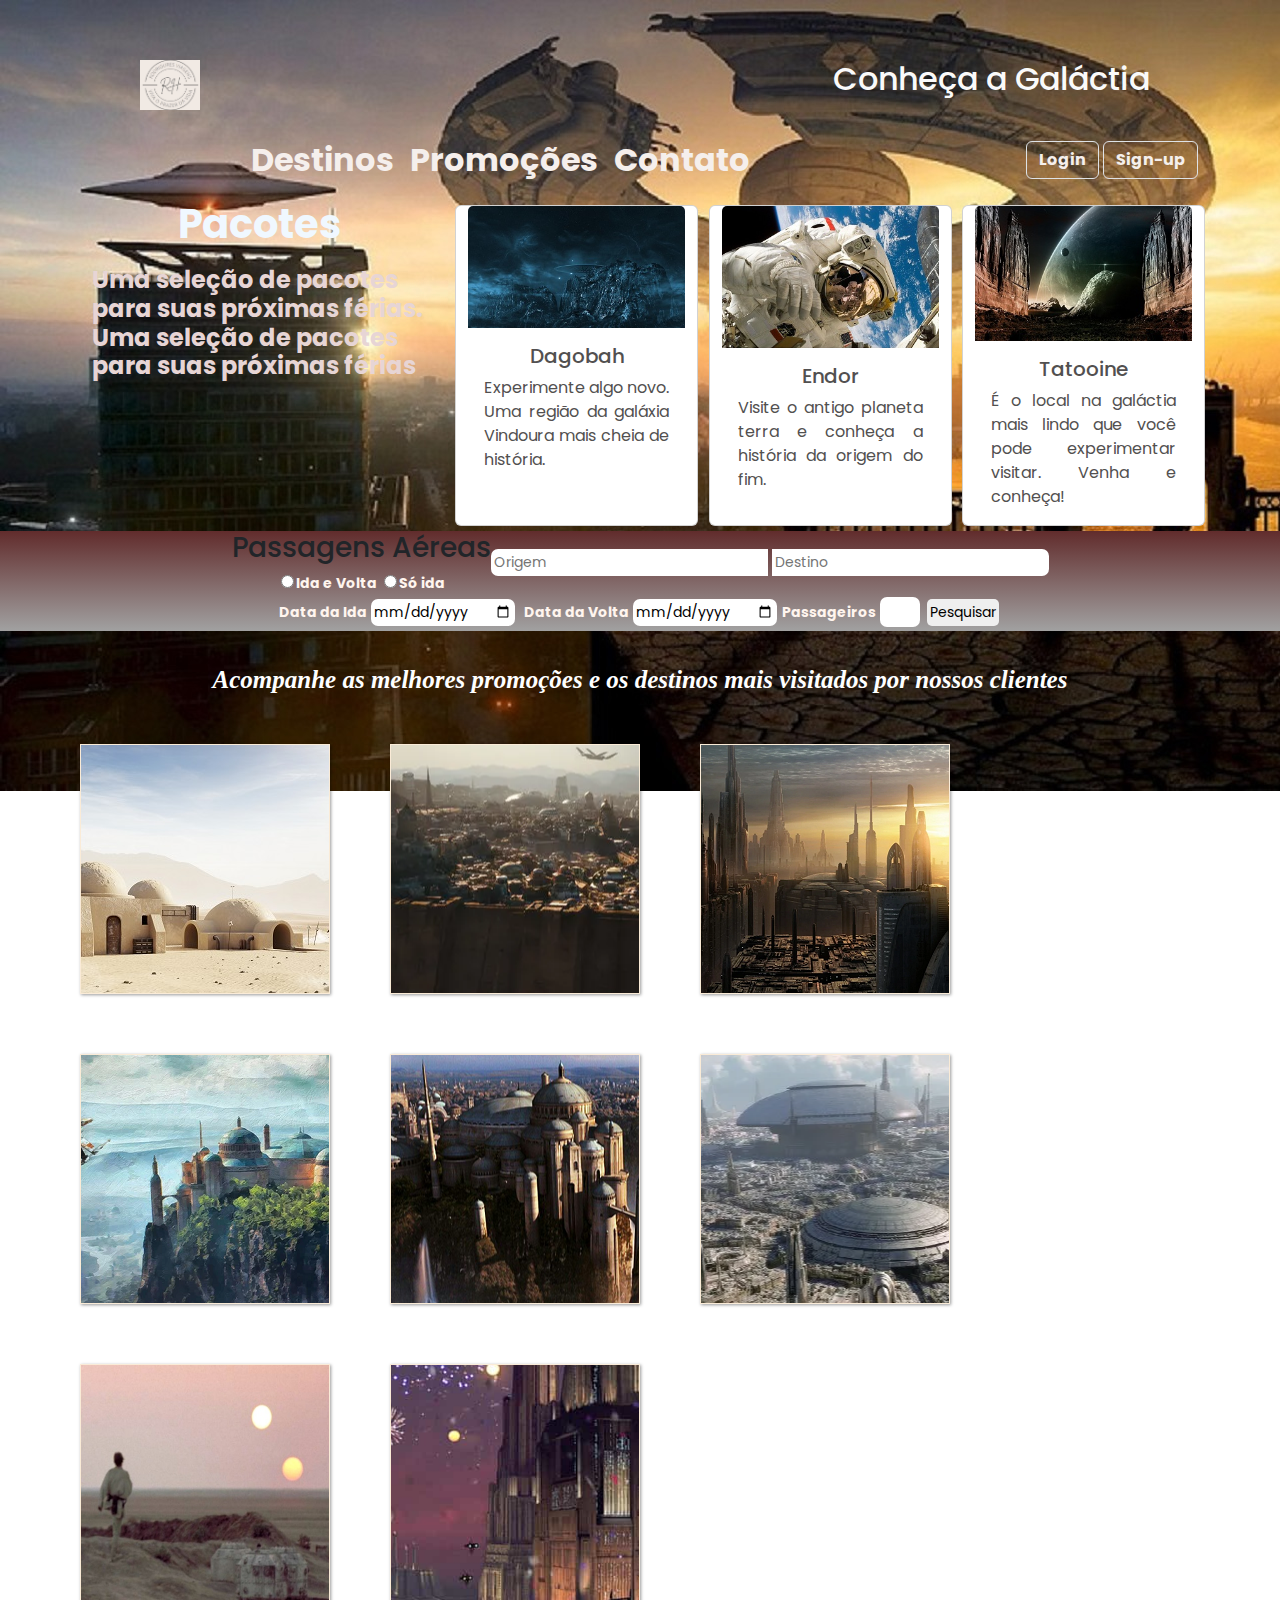
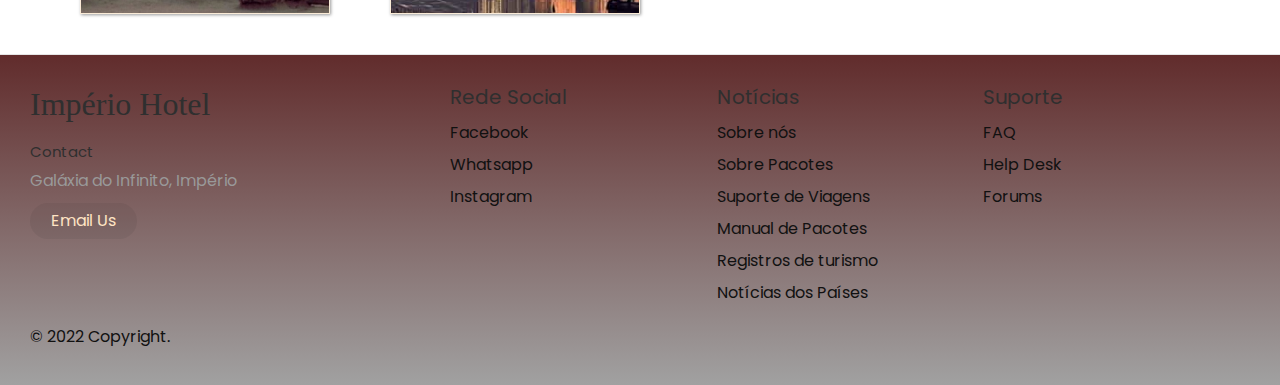
<file: index.html>
<!DOCTYPE html>
<html lang="pt-br">

<head>
    <meta charset="UTF-8">
    <meta http-equiv="X-UA-Compatible" content="IE=edge">
    <meta name="viewport" content="width=device-width, initial-scale=1.0">
    <title>Império Hotel</title>
    <link rel="stylesheet" href="css/bootstrap.min.css">
    <link rel="stylesheet" href="css/style.css">
    <link rel="stylesheet" href="css/segundaSecao.css">
    <link rel="stylesheet" href="css/footer.css">
    <link rel="shortcut icon" href="fotos/primeira.jpg" type="image/x-icon">
</head>

<body>
    <!-- Navigation-->
    <main class="todo">
      <div class="container">
        <div class="row">
          <div class="redeS col-2">
            <a href="index.html"><img src="fotos/logo.jpg" width="60px" height="50px" alt=""></a>
          </div>
          <div class="redeS col-10">
            <h2>Conheça a Galáctia</h2>
          </div>
        </div>
      </div>
      <nav class="navbar navbar-expand-sm">
          <div class="container">
              <div class="collapse navbar-collapse" id="navbarSupportedContent">
                  <ul class="navbar-nav m-auto">
                      <li class="nav-item">
                          <a class="nav-link" aria-current="page" href="Paginas/Destinos.html">Destinos</a>
                      </li>
                      <li class="nav-item">
                          <a class="nav-link" href="Paginas/Promocoes.html">Promoções</a>
                      </li>
                      <li class="nav-item">
                          <a class="nav-link" href="Paginas/Contato.html">Contato</a>
                      </li>
                  </ul>
                  <div class="col-sm-3 text-end">
                      <button type="button" class="btn border">Login</button>
                      <button type="button" class="btn border">Sign-up</button>
                  </div>
              </div>
          </div>
      </nav>

      <!--Content primeiro-->
      <div class="container-xl">
          <div class="row">
              <div class="col-4">
                  <div style="text-align: center; text-shadow: 7px;">
                      <h1><strong>Pacotes</strong></h1>
                  </div>
                  <div style="padding: 10px; color: rgb(231, 213, 213); font-size: 20px;">
                      <h4><strong>Uma seleção de pacotes para suas próximas férias. Uma seleção de pacotes para suas
                              próximas férias</strong></h4>
                  </div>
              </div>
              <div class="col-8">
                  <div class="row justify-content-evenly">
                      <div class="card">
                          <img src="fotos/fotos01.jpg" class="card-img-top" alt="...">
                          <div class="card-body">
                              <h5 class="card-title" style="text-align: center;">Dagobah</h5>
                              <p class="card-text">Experimente algo novo. Uma região da galáxia Vindoura mais cheia de
                                  história.</p>
                          </div>
                      </div>
                      <div class="card">
                          <img src="fotos/fotos02.jpg" class="card-img-top" alt="...">
                          <div class="card-body">
                              <h5 class="card-title" style="text-align: center;">Endor</h5>
                              <p class="card-text">Visite o antigo planeta terra e conheça a história da origem do
                                  fim.</p>
                          </div>
                      </div>
                      <div class="card">
                          <img src="fotos/fotos03.jpg" class="card-img-top" alt="...">
                          <div class="card-body">
                              <h5 class="card-title" style="text-align: center;">Tatooine</h5>
                              <p class="card-text">É o local na galáctia mais lindo que você pode experimentar
                                  visitar. Venha e conheça!</p>
                          </div>
                      </div>
                  </div>

              </div>
          </div>
      </div>
      <!-- Sessão do Pedido de Passagem -->
      <section>
        <div class="formulario-passagem">
        <div class="radio1">
            <h3>Passagens Aéreas</h3>
            <label for="radio-idaevolta"><input type="radio" class="radio" name="destino" id="radio-idaevolta">Ida e Volta</label>
            
            <label for="radio-soida"><input type="radio" class="radio" name="destino" id="radio-soida">Só ida</label>
                    
        </div>

        <div>
          <!-- <label for="origem">Origem</label> -->
          <input type="text" placeholder="Origem" id="origem" class="origem">
          <!-- <label for="destino">Destino</label> -->
          <input type="text" placeholder="Destino" id="destino" class="destino">
        </div>

        <div>
          <label for="dataida">Data da Ida</label>
          <input type="date" id="dataida">
          <label for="datavolta">Data da Volta</label>
          <input type="date" id="datavolta">
        </div>
        <div>
          <label for="passageiros">Passageiros</label>
          <input type="number" id="passageiros">
        </div>
        <div>
          <button class="botao">Pesquisar</button>
        </div>
        
        </div>
       
            
    </section>
      <!--Content segundo, Banners-->
      <section class="segundaSessao">
        <ul id="album-fotos">
          <a href="./Paginas/Promocoes.html">
            <p>Acompanhe as melhores promoções e os destinos mais visitados por nossos clientes</p> 
          </a>
          <li id="foto01"><span>Dorlo - terra do Luke</span></li>
          <li id="foto02"><span>Genesis - o inicio da civilização</span></li>
          <li id="foto03"><span>Klatooine - nascimento do Império</span></li>
          <li id="foto04"><span>Zeitooine - amantes da natureza</span></li>
          <li id="foto05"><span>Ahch-To - nascimento da tecnológia</span></li>
          <li id="foto06"><span>Museu da Estrela da Morte</span></li>
          <li id="foto07"><span>Naboo - moradia Kenobi</span></li>
          <li id="foto08"><span>Scarif - o planeta dos Sith</span></li>
      </ul>
      </section>
      
    </main>
    <!-- Sessão abaixo do footer -->
    <footer class="footer">
      <div class="footer__addr">
        <h1 class="footer__logo">Império Hotel</h1>
    
        <h2>Contact</h2>
    
        <address>
          Galáxia do Infinito, Império<br>
    
          <a class="footer__btn" href="mailto:example@gmail.com">Email Us</a>
        </address>
      </div>
    
      <ul class="footer__nav">
        <li class="nav__item">
          <h2 class="nav__title">Rede Social</h2>
    
          <ul class="nav__ul">
            <li>
              <a href="#">Facebook</a>
            </li>
    
            <li>
              <a href="#">Whatsapp</a>
            </li>
    
            <li>
              <a href="#">Instagram</a>
            </li>
          </ul>
        </li>
    
        <li class="nav__item">
          <h2 class="nav__title">Notícias</h2>
    
          <ul class="nav__ul">
            <li>
              <a href="#">Sobre nós</a>
            </li>
    
            <li>
              <a href="#">Sobre Pacotes</a>
            </li>
    
            <li>
              <a href="#">Suporte de Viagens</a>
            </li>
    
            <li>
              <a href="#">Manual de Pacotes</a>
            </li>
    
            <li>
              <a href="#">Registros de turismo</a>
            </li>
    
            <li>
              <a href="#">Notícias dos Países</a>
            </li>
          </ul>
        </li>
    
        <li class="nav__item">
          <h2 class="nav__title">Suporte</h2>
    
          <ul class="nav__ul">
            <li>
              <a href="#">FAQ</a>
            </li>
    
            <li>
              <a href="#">Help Desk</a>
            </li>
    
            <li>
              <a href="#">Forums</a>
            </li>
          </ul>
        </li>
      </ul>
    
      <div class="legal">
        <p>&copy; 2022 Copyright.</p>
    
      </div>
    </footer>
    <!--Called JavaScript-->
    <script src="js/bootstrap.bundle.min.js"></script>
    <script src='./js/index.js'></script>
</body>

</html>
</file>
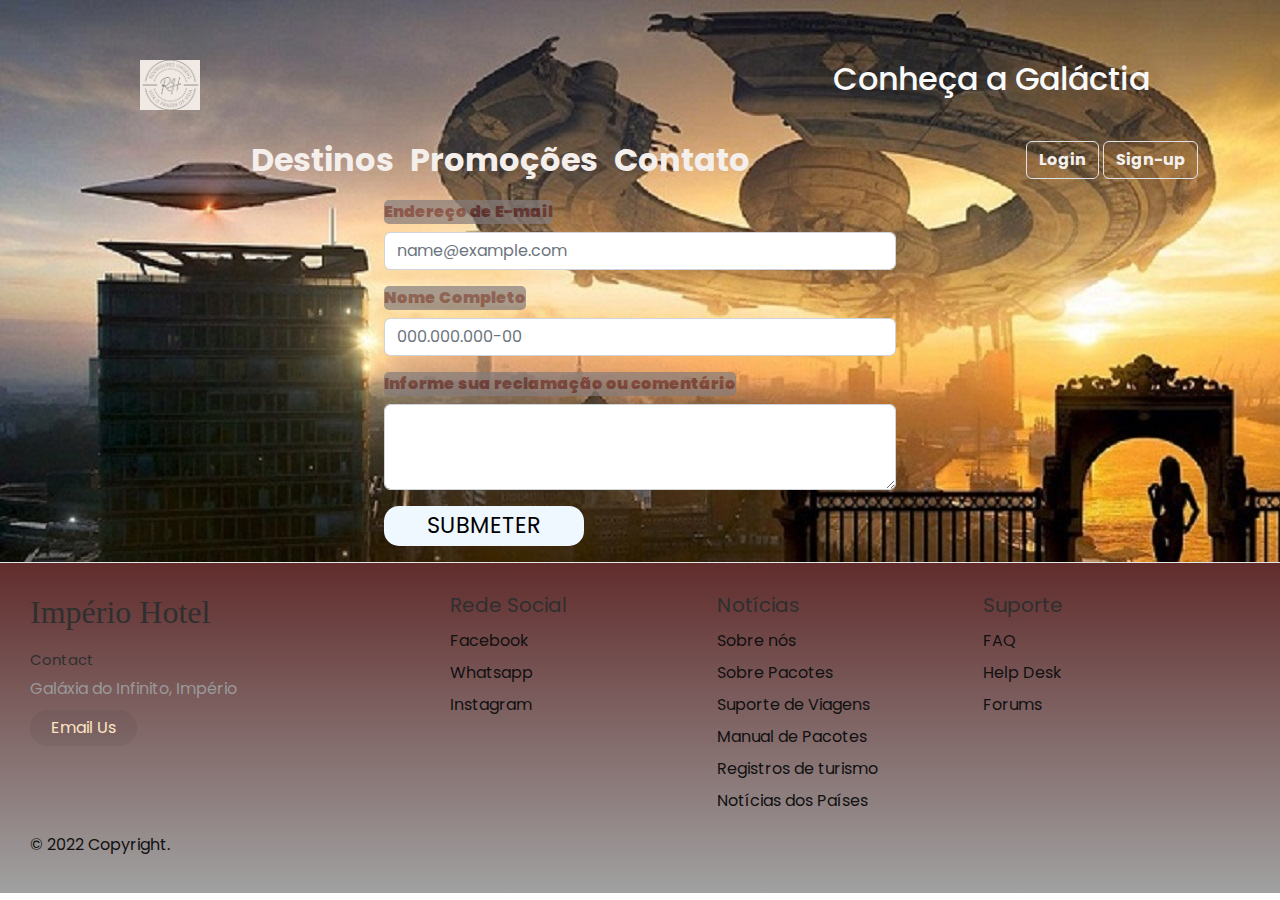
<file: Paginas/Contato.html>
<!DOCTYPE html>
<html lang="pt-br">
<head>
    <meta charset="UTF-8">
    <meta http-equiv="X-UA-Compatible" content="IE=edge">
    <meta name="viewport" content="width=device-width, initial-scale=1.0">
    <title>Contato</title>
    <link rel="stylesheet" href="../css/bootstrap.min.css">
    <link rel="stylesheet" href="../css/style.css">
    <link rel="stylesheet" href="../css/footer.css">
    <link rel="shortcut icon" href="../fotos/primeira.jpg" type="image/x-icon">
</head>
<body>
    <!-- Navigation-->
    <div class="container">
        <div class="row">
            <div class="redeS col-2">
            <a href="../index.html"><img src="../fotos/logo.jpg" width="60px" height="50px" alt=""></a>
            </div>
            <div class="redeS col-10">
            <h2>Conheça a Galáctia</h2>
            </div>
        </div>
    </div>
        <nav class="navbar navbar-expand-sm">
            <div class="container">
                <div class="collapse navbar-collapse" id="navbarSupportedContent">
                    <ul class="navbar-nav m-auto">
                        <li class="nav-item">
                            <a class="nav-link" aria-current="page" href="Destinos.html">Destinos</a>
                        </li>
                        <li class="nav-item">
                            <a class="nav-link" href="Promocoes.html">Promoções</a>
                        </li>
                        <li class="nav-item">
                            <a class="nav-link" href="Contato.html">Contato</a>
                        </li>
                    </ul>
                    
                    <div class="col-sm-3 text-end">
                        <button type="button" class="btn border">Login</button>
                        <button type="button" class="btn border">Sign-up</button>
                    </div>
                </div>
            </div>
        </nav>
        
        <!-- Sessão abaixo do Cadastro -->
        <section>
            <div class="containerContato">
                <div class="mb-3">
                    <label for="exampleFormControlInput1" class="form-label">Endereço de E-mail</label>
                    <input type="email" class="form-control" id="exampleFormControlInput1" placeholder="name@example.com">
                  </div>
                  <div class="mb-3">
                    <label for="exampleFormControlInput1" class="form-label">Nome Completo</label>
                    <input type="email" class="form-control" id="exampleFormControlInput1" placeholder="000.000.000-00">
                  </div>
                  <div class="mb-3">
                    <label for="exampleFormControlTextarea1" class="form-label">Informe sua reclamação ou comentário</label>
                    <textarea class="form-control" id="exampleFormControlTextarea1" rows="3"></textarea>
                  </div>
                  <div class="mb-3">
                    <input type="submit" class="submit" id="submit" value="SUBMETER">
                  </div>
            </div>
        </section>
        <!-- Sessão abaixo do footer -->
        <footer class="footer">
          <div class="footer__addr">
            <h1 class="footer__logo">Império Hotel</h1>
        
            <h2>Contact</h2>
        
            <address>
              Galáxia do Infinito, Império<br>
        
              <a class="footer__btn" href="mailto:example@gmail.com">Email Us</a>
            </address>
          </div>
        
          <ul class="footer__nav">
            <li class="nav__item">
              <h2 class="nav__title">Rede Social</h2>
        
              <ul class="nav__ul">
                <li>
                  <a href="#">Facebook</a>
                </li>
        
                <li>
                  <a href="#">Whatsapp</a>
                </li>
        
                <li>
                  <a href="#">Instagram</a>
                </li>
              </ul>
            </li>
        
            <li class="nav__item">
              <h2 class="nav__title">Notícias</h2>
        
              <ul class="nav__ul">
                <li>
                  <a href="#">Sobre nós</a>
                </li>
        
                <li>
                  <a href="#">Sobre Pacotes</a>
                </li>
        
                <li>
                  <a href="#">Suporte de Viagens</a>
                </li>
        
                <li>
                  <a href="#">Manual de Pacotes</a>
                </li>
        
                <li>
                  <a href="#">Registros de turismo</a>
                </li>
        
                <li>
                  <a href="#">Notícias dos Países</a>
                </li>
              </ul>
            </li>
        
            <li class="nav__item">
              <h2 class="nav__title">Suporte</h2>
        
              <ul class="nav__ul">
                <li>
                  <a href="#">FAQ</a>
                </li>
        
                <li>
                  <a href="#">Help Desk</a>
                </li>
        
                <li>
                  <a href="#">Forums</a>
                </li>
              </ul>
            </li>
          </ul>
        
          <div class="legal">
            <p>&copy; 2022 Copyright.</p>
        
          </div>
        </footer>
</body>
</html>
</file>
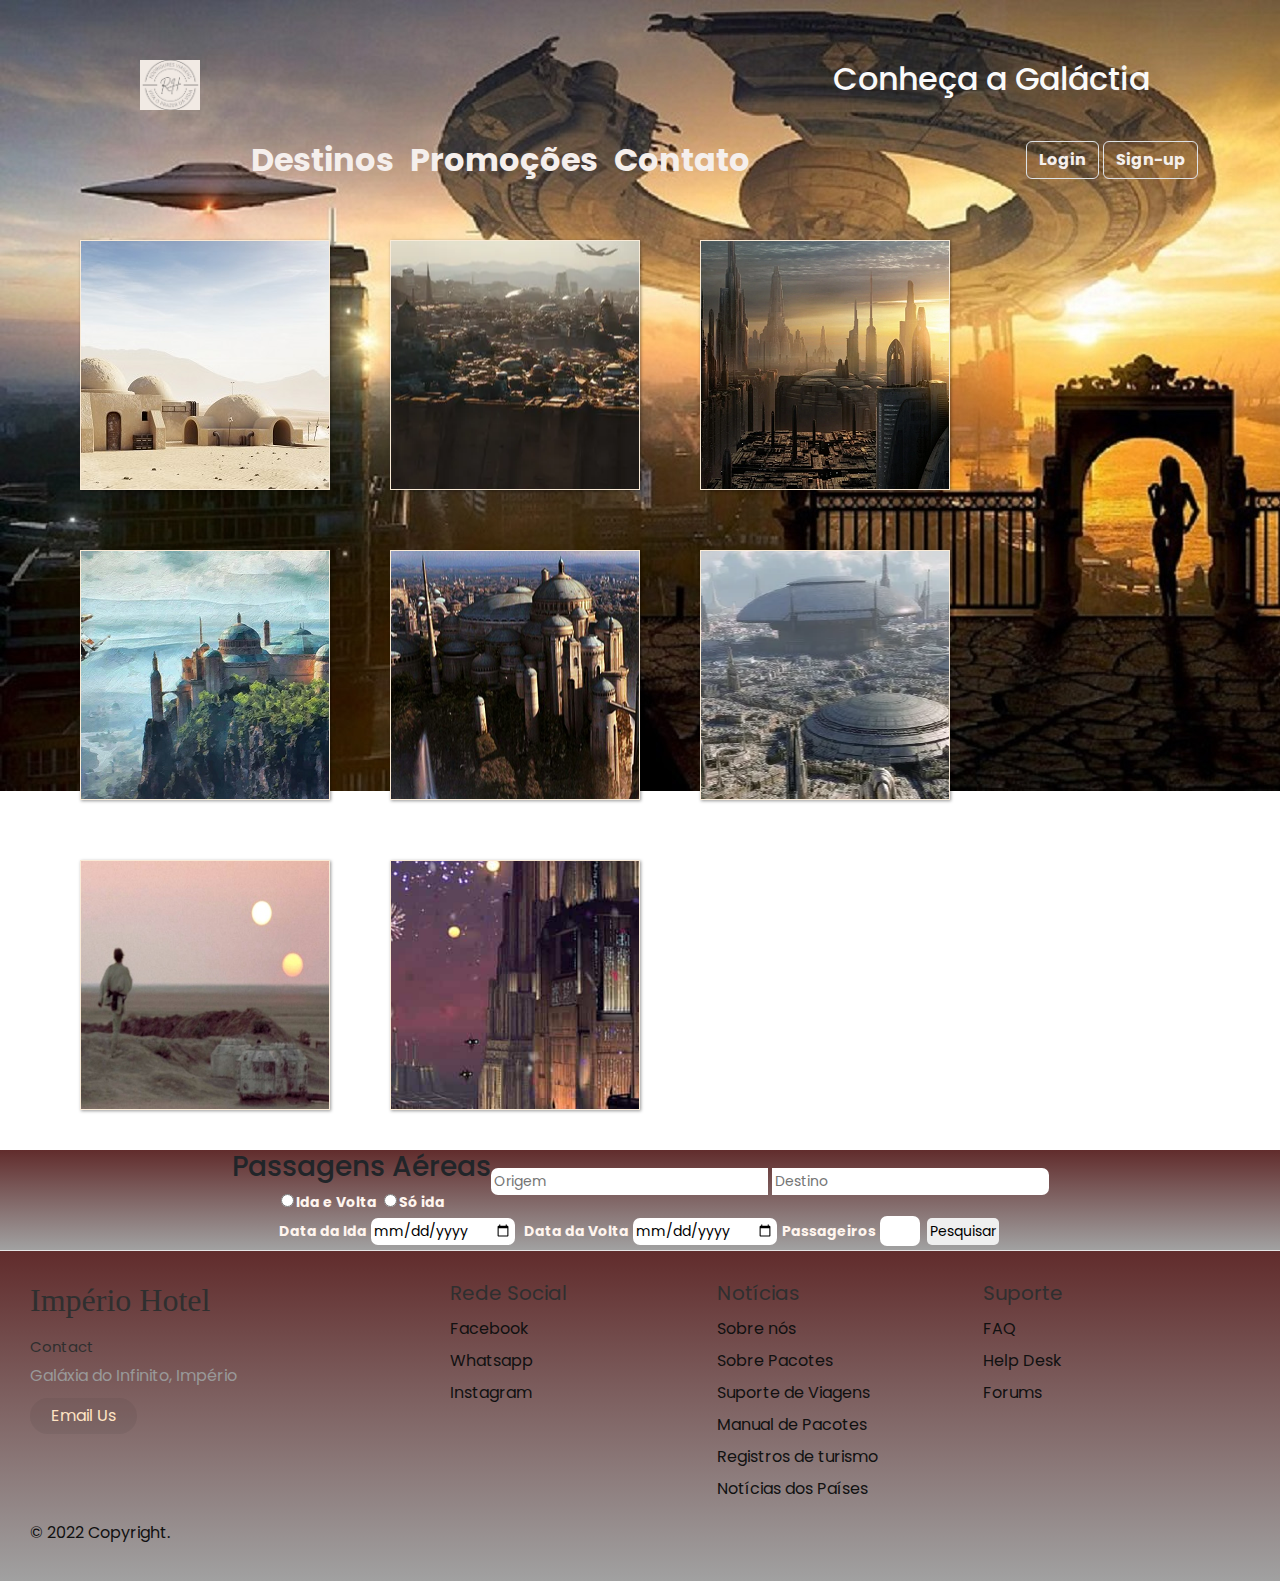
<file: Paginas/Destinos.html>
<!DOCTYPE html>
<html lang="pt-br">
<head>
    <meta charset="UTF-8">
    <meta http-equiv="X-UA-Compatible" content="IE=edge">
    <meta name="viewport" content="width=device-width, initial-scale=1.0">
    <title>Promocoes</title>
    <link rel="stylesheet" href="../css/bootstrap.min.css">
    <link rel="stylesheet" href="../css/style.css">
    <link rel="stylesheet" href="../css/segundaSecao.css">
    <link rel="stylesheet" href="../css/footer.css">
    <link rel="shortcut icon" href="../fotos/primeira.jpg" type="image/x-icon">
</head>
<body>
    <!-- Navigation-->
    <div class="container">
        <div class="row">
            <div class="redeS col-2">
            <a href="../index.html"><img src="../fotos/logo.jpg" width="60px" height="50px" alt=""></a>
            </div>
            <div class="redeS col-10">
            <h2>Conheça a Galáctia</h2>
            </div>
        </div>
    </div>
    <nav class="navbar navbar-expand-sm">
        <div class="container">
            <div class="collapse navbar-collapse" id="navbarSupportedContent">
                <ul class="navbar-nav m-auto">
                    <li class="nav-item">
                        <a class="nav-link" aria-current="page" href="Destinos.html">Destinos</a>
                    </li>
                    <li class="nav-item">
                        <a class="nav-link" href="Promocoes.html">Promoções</a>
                    </li>
                    <li class="nav-item">
                        <a class="nav-link" href="Contato.html">Contato</a>
                    </li>
                </ul>
                <div class="col-sm-3 text-end">
                    <button type="button" class="btn border">Login</button>
                    <button type="button" class="btn border">Sign-up</button>
                </div>
            </div>
        </div>
    </nav>
    <!-- Sessão abaixo de destino -->
    <section class="segundaSessao">
      <ul id="album-fotos">
        <li id="foto01"><span>Dorlo - terra do Luke</span></li>
        <li id="foto02"><span>Genesis - o inicio da civilização</span></li>
        <li id="foto03"><span>Klatooine - nascimento do Império</span></li>
        <li id="foto04"><span>Zeitooine - amantes da natureza</span></li>
        <li id="foto05"><span>Ahch-To - nascimento da tecnológia</span></li>
        <li id="foto06"><span>Museu da Estrela da Morte</span></li>
        <li id="foto07"><span>Naboo - moradia Kenobi</span></li>
        <li id="foto08"><span>Scarif - o planeta dos Sith</span></li>
    </ul>
    </section>
    <!-- Sessão abaixo do Pedido de Passagem -->
    <section>
      <div class="formulario-passagem">
      <div class="radio1">
          <h3>Passagens Aéreas</h3>
          <label for="radio-idaevolta"><input type="radio" class="radio" name="destino" id="radio-idaevolta">Ida e Volta</label>
          
          <label for="radio-soida"><input type="radio" class="radio" name="destino" id="radio-soida">Só ida</label>
                  
      </div>

      <div>
        <!-- <label for="origem">Origem</label> -->
        <input type="text" placeholder="Origem" id="origem" class="origem">
        <!-- <label for="destino">Destino</label> -->
        <input type="text" placeholder="Destino" id="destino" class="destino">
      </div>

      <div>
        <label for="dataida">Data da Ida</label>
        <input type="date" id="dataida">
        <label for="datavolta">Data da Volta</label>
        <input type="date" id="datavolta">
      </div>
      <div>
        <label for="passageiros">Passageiros</label>
        <input type="number" id="passageiros">
      </div>
      <div>
        <button class="botao">Pesquisar</button>
      </div>
      
      </div>
    <!-- Sessão abaixo do footer -->
    <footer class="footer">
      <div class="footer__addr">
        <h1 class="footer__logo">Império Hotel</h1>
    
        <h2>Contact</h2>
    
        <address>
          Galáxia do Infinito, Império<br>
    
          <a class="footer__btn" href="mailto:example@gmail.com">Email Us</a>
        </address>
      </div>
    
      <ul class="footer__nav">
        <li class="nav__item">
          <h2 class="nav__title">Rede Social</h2>
    
          <ul class="nav__ul">
            <li>
              <a href="#">Facebook</a>
            </li>
    
            <li>
              <a href="#">Whatsapp</a>
            </li>
    
            <li>
              <a href="#">Instagram</a>
            </li>
          </ul>
        </li>
    
        <li class="nav__item">
          <h2 class="nav__title">Notícias</h2>
    
          <ul class="nav__ul">
            <li>
              <a href="#">Sobre nós</a>
            </li>
    
            <li>
              <a href="#">Sobre Pacotes</a>
            </li>
    
            <li>
              <a href="#">Suporte de Viagens</a>
            </li>
    
            <li>
              <a href="#">Manual de Pacotes</a>
            </li>
    
            <li>
              <a href="#">Registros de turismo</a>
            </li>
    
            <li>
              <a href="#">Notícias dos Países</a>
            </li>
          </ul>
        </li>
    
        <li class="nav__item">
          <h2 class="nav__title">Suporte</h2>
    
          <ul class="nav__ul">
            <li>
              <a href="#">FAQ</a>
            </li>
    
            <li>
              <a href="#">Help Desk</a>
            </li>
    
            <li>
              <a href="#">Forums</a>
            </li>
          </ul>
        </li>
      </ul>
    
      <div class="legal">
        <p>&copy; 2022 Copyright.</p>
    
      </div>
    </footer>
    
</body>
</html>
</file>
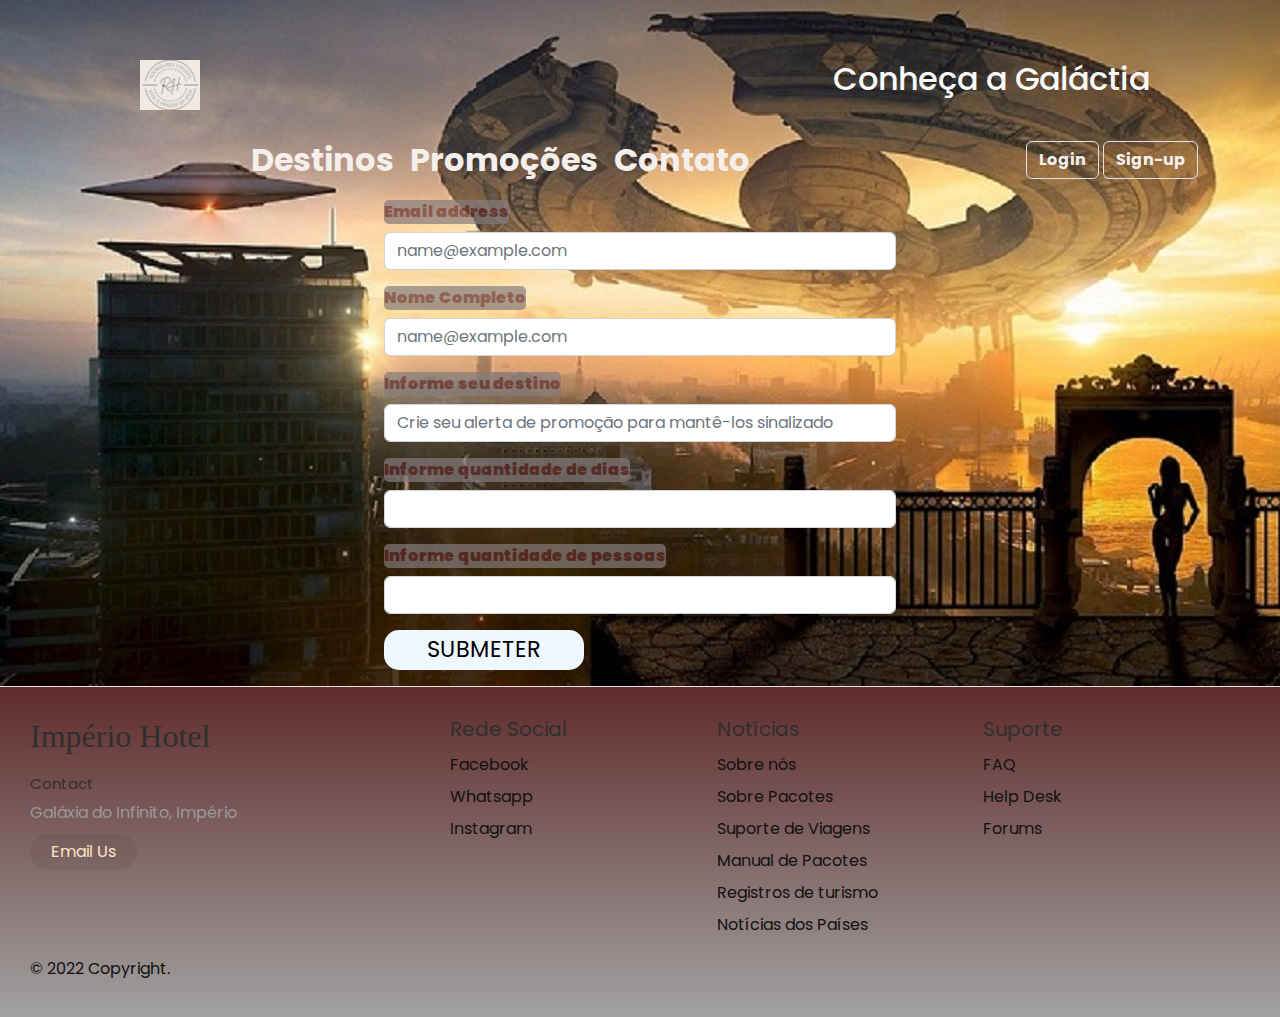
<file: Paginas/Promocoes.html>
<!DOCTYPE html>
<html lang="pt-br">
<head>
    <meta charset="UTF-8">
    <meta http-equiv="X-UA-Compatible" content="IE=edge">
    <meta name="viewport" content="width=device-width, initial-scale=1.0">
    <title>Promocoes</title>
    <link rel="stylesheet" href="../css/bootstrap.min.css">
    <link rel="stylesheet" href="../css/style.css">
    <link rel="stylesheet" href="../css/footer.css">
    <link rel="shortcut icon" href="../fotos/primeira.jpg" type="image/x-icon">
</head>
<body>
    <!-- Navigation-->
    <div class="container">
        <div class="row">
            <div class="redeS col-2">
            <a href="../index.html"><img src="../fotos/logo.jpg" width="60px" height="50px" alt=""></a>
            </div>
            <div class="redeS col-10">
            <h2>Conheça a Galáctia</h2>
            </div>
        </div>
    </div>
    <nav class="navbar navbar-expand-sm">
        <div class="container">
            <div class="collapse navbar-collapse" id="navbarSupportedContent">
                <ul class="navbar-nav m-auto">
                    <li class="nav-item">
                        <a class="nav-link" aria-current="page" href="Destinos.html">Destinos</a>
                    </li>
                    <li class="nav-item">
                        <a class="nav-link" href="Promocoes.html">Promoções</a>
                    </li>
                    <li class="nav-item">
                        <a class="nav-link" href="Contato.html">Contato</a>
                    </li>
                </ul>
                <div class="col-sm-3 text-end">
                    <button type="button" class="btn border">Login</button>
                    <button type="button" class="btn border">Sign-up</button>
                </div>
            </div>
        </div>
    </nav>
    <!-- Sessão abaixo formulário de solicitação de promoções -->
    <section>
      <div class="containerPromocoes">
          <div class="mb-3">
              <label for="exampleFormControlInput1" class="form-label">Email address</label>
              <input type="email" class="form-control" id="exampleFormControlInput1" placeholder="name@example.com">
            </div>
            <div class="mb-3">
              <label for="exampleFormControlInput1" class="form-label">Nome Completo</label>
              <input type="email" class="form-control" id="exampleFormControlInput1" placeholder="name@example.com">
            </div>
            <div class="mb-3">
              <label for="exampleFormControlInput1" class="form-label">Informe seu destino</label>
              <input type="email" class="form-control" id="exampleFormControlInput1" placeholder="Crie seu alerta de promoção para mantê-los sinalizado">
            </div>
            <div class="mb-3">
              <label for="exampleFormControlInput1" class="form-label">Informe quantidade de dias</label>
              <input type="number" class="form-control" id="exampleFormControlInput1" placeholder="">
            </div>
            <div class="mb-3">
              <label for="exampleFormControlInput1" class="form-label">Informe quantidade de pessoas</label>
              <input type="number" class="form-control" id="exampleFormControlInput1" placeholder="">
            </div>
            <div class="mb-3">
              <input type="submit" class="submit" id="submit" value="SUBMETER">
            </div>
      </div>
      
  </section>
    <!-- Sessão abaixo do footer -->
    <footer class="footer">
          <div class="footer__addr">
            <h1 class="footer__logo">Império Hotel</h1>
        
            <h2>Contact</h2>
        
            <address>
              Galáxia do Infinito, Império<br>
        
              <a class="footer__btn" href="mailto:example@gmail.com">Email Us</a>
            </address>
          </div>
        
          <ul class="footer__nav">
            <li class="nav__item">
              <h2 class="nav__title">Rede Social</h2>
        
              <ul class="nav__ul">
                <li>
                  <a href="#">Facebook</a>
                </li>
        
                <li>
                  <a href="#">Whatsapp</a>
                </li>
        
                <li>
                  <a href="#">Instagram</a>
                </li>
              </ul>
            </li>
        
            <li class="nav__item">
              <h2 class="nav__title">Notícias</h2>
        
              <ul class="nav__ul">
                <li>
                  <a href="#">Sobre nós</a>
                </li>
        
                <li>
                  <a href="#">Sobre Pacotes</a>
                </li>
        
                <li>
                  <a href="#">Suporte de Viagens</a>
                </li>
        
                <li>
                  <a href="#">Manual de Pacotes</a>
                </li>
        
                <li>
                  <a href="#">Registros de turismo</a>
                </li>
        
                <li>
                  <a href="#">Notícias dos Países</a>
                </li>
              </ul>
            </li>
        
            <li class="nav__item">
              <h2 class="nav__title">Suporte</h2>
        
              <ul class="nav__ul">
                <li>
                  <a href="#">FAQ</a>
                </li>
        
                <li>
                  <a href="#">Help Desk</a>
                </li>
        
                <li>
                  <a href="#">Forums</a>
                </li>
              </ul>
            </li>
          </ul>
        
          <div class="legal">
            <p>&copy; 2022 Copyright.</p>
        
          </div>
        </footer>
    
</body>
</html>
</file>
<file: css/style.css>
@charset "utf-8";
@import url('https://fonts.googleapis.com/css2?family=Poppins:wght@200;300;400;500;700&family=Roboto:wght@100;300;400;500;700;900&family=Source+Sans+Pro:wght@200;300;400;600;700;900&display=swap');

*{
    margin: 0;
    padding: 0;
    font-family: 'Poppins', 'Arrial Narrow';
}
body {background-image: url(../fotos/primeira.jpg); background-repeat: no-repeat;}

.segundaSessao{background-image: url("https://images.immediate.co.uk/production/volatile/sites/25/2020/04/Things-never-knew-astronomy-e454e5d.jpg");background-repeat: no-repeat;}

.redeS{height: 60px; margin: 0; text-align: right; padding: 60px; color: rgb(250, 250, 250);}

nav img{margin: 5px;}

.nav-link, .btn{color: rgb(245, 239, 236); font-weight: bold;}
.nav-link{font-size: 2rem;}

.row{color: aliceblue;}

.card{width: 243px; margin: 5px; color: rgb(82, 80, 80); text-align: justify;}

.footer .row{text-align: center;}
.footer a{text-decoration: none; color: bisque;}

/*Formulário de Passagem*/
.formulario-passagem {
    display: flex;
    flex-direction: row;
    flex-wrap: wrap;
    width: 100%;
    background-image: linear-gradient(rgb(97, 44, 44), rgb(161, 161, 161));
    justify-content: center;
    text-align: center;
    align-items: center;
    font-size: 14px;
}

.formulario-passagem label {
    margin-left: 3px;
    font-weight: bold;
    color: seashell;
}
.formulario-passagem input {
    margin-right: 2px;
    border-radius: 7px;
    border: none;
    padding: 3px;

}

.botao {
    margin: 5px;
    border-radius: 5px;
    padding: 3px;
    border: none;
}

.botao:hover {
    background-image: linear-gradient(gold, yellow);
    transition: all 1s;
    transform: scale(1.1);
}

#origem {
    border-radius: 7px 0 0 7px;
    padding: 3px;
    margin: 0;
}

#destino {
    border-radius: 0 7px 7px 0;
    padding: 3px;
    margin: 0;
}

#passageiros {
    height: 30px;
    width: 40px;
}
/*Formulário Promoções*/
.containerPromocoes{
    width: 40%;
    margin: auto;
    color: rgb(97, 44, 44);
}
.containerPromocoes label{
    font-weight: 900;
    background-color: rgb(133, 124, 124);
    border-radius: 5px;
    opacity: .7;
}
.containerPromocoes .submit{
    width: 200px;
    height: 40px;
    background-color: aliceblue;
    border-radius: 15px;
    border: none;
    font-size: 1.4em;
}
.containerPromocoes:hover .submit{
    background-color: brown;
    transition: .4s;
    color: aliceblue;
}
/*Formulário Contato*/
.containerContato{
    width: 40%;
    margin: auto;
    color: rgb(97, 44, 44);
}
.containerContato label{
    font-weight: 900;
    background-color: rgb(133, 124, 124);
    border-radius: 5px;
    opacity: .7;
}
.containerContato input textarea{
    border: none;
    border-radius: 15px;
}
.containerContato .submit{
    width: 200px;
    height: 40px;
    background-color: aliceblue;
    border-radius: 15px;
    border: none;
    font-size: 1.4em;
}
.containerContato:hover .submit{
    background-color: brown;
    transition: .4s;
    color: aliceblue;
}
/*Medias Queries*/
@media (max-width: 1140px){
    .nav-link, .btn{color: darkorange; font-weight: bold; font-size: 1.2rem;}
    .card{width: 30%; margin: 10px;}
}
@media (max-width: 1090px){
    .card{width: 30%; margin: 10px;}
}
@media (max-width: 995px){
    .card{width: 200px; margin: 0px;}
    .col-4{font-size: 8px; color: rgb(255, 255, 255); font-weight: normal;}
    h1{font-size: 14px;}
    h3{font-size: 12px;}
}
@media (max-width: 928px){
    .card{width: 30%; margin: 8px; text-align: center; padding: 3px; margin: 0;}
    .container-xl h4{font-size: 80%; margin: 0; padding: 0;}
    .card-title{font-size: 70%; margin: 0; padding: 0;}
    .card-text{font-size: 70%; margin: 0; padding: 0;}
}
</file>
<file: css/segundaSecao.css>
.segundaSessao p{
    text-align: center;
    color: #fff;
    margin-top: 20px;
    font-family: 'Candara';
    font-weight: bolder;
    font-style: oblique;
    font-size: 25px;
}   

.segundaSessao a{
    text-decoration: none;
}
#album-fotos{
    list-style: none;
    margin: 0;
    padding: 10px 50px;
    overflow: hidden;
}
ul#album-fotos li{
    float: left;
    width: 250px;
    height: 250px;
    border: 1px solid antiquewhite;
    margin: 30px;
    background-color: #fff;
    box-shadow: 1px 1px 3px rgba(0, 0, 0, .4);
    -webkit-transition: all .4s ease-in;
}
ul#album-fotos li:hover{
    -webkit-transform: scale(1.5);
}

ul#album-fotos li:hover span{
    opacity: 1;
}
ul#album-fotos li#foto01{
    background: url('../fotosSegunda/primeira.jpeg') no-repeat; 
    background-position: 50% 50%;
    background-size: 400px 400px;
}
ul#album-fotos li#foto01:hover{
    background-size: 200px 200px;
}

ul#album-fotos li#foto02{
    background: url('../fotosSegunda/segunda.webp') no-repeat;
    background-position: 50% 50%;
    background-size: 600px 337px;
}
ul#album-fotos li#foto02:hover{
    background-size: 200px 200px;
}

ul#album-fotos li#foto03{
    background: url('../fotosSegunda/terceira.png') no-repeat;
    background-position: 50% 50%;
    background-size: 400px 300px;
}
ul#album-fotos li#foto03:hover{
    background-size: 200px 200px;
}

ul#album-fotos li#foto04{
    background: url('../fotosSegunda/quarta.png') no-repeat;
    background-position: 50% 50%;
    background-size: 400px 266px;
}
ul#album-fotos li#foto04:hover{
    background-size: 200px 200px;
}

ul#album-fotos li#foto05{
    background: url('../fotosSegunda/quinta.png') no-repeat;
    background-position: 50% 50%;
    background-size: 400px 291px;
}
ul#album-fotos li#foto05:hover{
    background-size: 200px 200px;
}

ul#album-fotos li#foto06{
    background: url('../fotosSegunda/sexta.webp') no-repeat;
    background-position: 50% 50%;
    background-size: 697px 348px;
}
ul#album-fotos li#foto06:hover{
    background-size: 200px 200px;
}

ul#album-fotos li#foto07{
    background: url('../fotosSegunda/setima.jpg') no-repeat;
    background-position: 50% 50%;
    background-size: 400px 291px;
}
ul#album-fotos li#foto07:hover{
    background-size: 200px 200px;
}

ul#album-fotos li#foto08{
    background: url('../fotosSegunda/oitava.jfif') no-repeat;
    background-position: 50% 50%;
    background-size: 697px 348px;
}
ul#album-fotos li#foto08:hover{
    background-size: 200px 200px;
}

ul#album-fotos li span{
    opacity: 0;
    color: bisque;
    text-shadow: 1px 1px 1px #000;
    background-color: rgba(0, 0, 0, .3);
    font-size: 18px;
    line-height: 400px;
    padding: 5px;
    font-family: 'Arial Narrow';
}

@media (max-width: 737px){
    ul#album-fotos li{
        width: 150px;
        height: 150px;
    }
    ul#album-fotos li:hover span{
        opacity: 0;
    }
}
</file>
<file: css/footer.css>
.footer {
    display: flex;
    flex-flow: row wrap;
    padding: 30px 30px 20px 30px;
    color: #2f2f2f;
    background-image: linear-gradient(rgb(97, 44, 44), rgb(161, 161, 161));
    border-top: 1px solid #e5e5e5;
  }
  
  .footer > * {
    flex:  1 100%;
  }
  
  .footer__addr {
    margin-right: 1.25em;
    margin-bottom: 2em;
  }
  
  .footer__logo {
    font-family: 'Pacifico', cursive;
    font-weight: 400;
    font-size: 2rem;
  }
  
  .footer__addr h2 {
    margin-top: 1.3em;
    font-size: 15px;
    font-weight: 400;
  }
  
  .nav__title {
    font-weight: 400;
    font-size: 20px;
  }
  
  .footer address {
    font-style: normal;
    color: #999;
  }
  
  .footer__btn {
    display: flex;
    align-items: center;
    justify-content: center;
    height: 36px;
    max-width: max-content;
    background-color: rgb(33, 33, 33, 0.07);
    border-radius: 100px;
    color: #2f2f2f;
    line-height: 0;
    margin: 0.6em 0;
    font-size: 1rem;
    padding: 0 1.3em;
  }
  
  .footer ul {
    list-style: none;
    padding-left: 0;
  }
  
  .footer li {
    line-height: 2em;
  }
  
  .footer a {
    text-decoration: none;
  }
  
  .footer__nav {
    display: flex;
      flex-flow: row wrap;
  }
  
  .footer__nav > * {
    flex: 1 50%;
    margin-right: 1.25em;
  }
  
  .nav__ul a {
    color: rgb(17, 17, 17);
  }
  
  .legal {
    display: flex;
    flex-wrap: wrap;
    color: rgb(17, 17, 17);
  }
  
  @media screen and (min-width: 24.375em) {
    .legal .legal__links {
      margin-left: auto;
    }
  }

  
  @media screen and (min-width: 40.375em) {
    .footer__nav > * {
      flex: 1;
    }
  
    .footer__addr {
      flex: 1 0px;
    }
  
    .footer__nav {
      flex: 2 0px;
    }
  }
</file>
